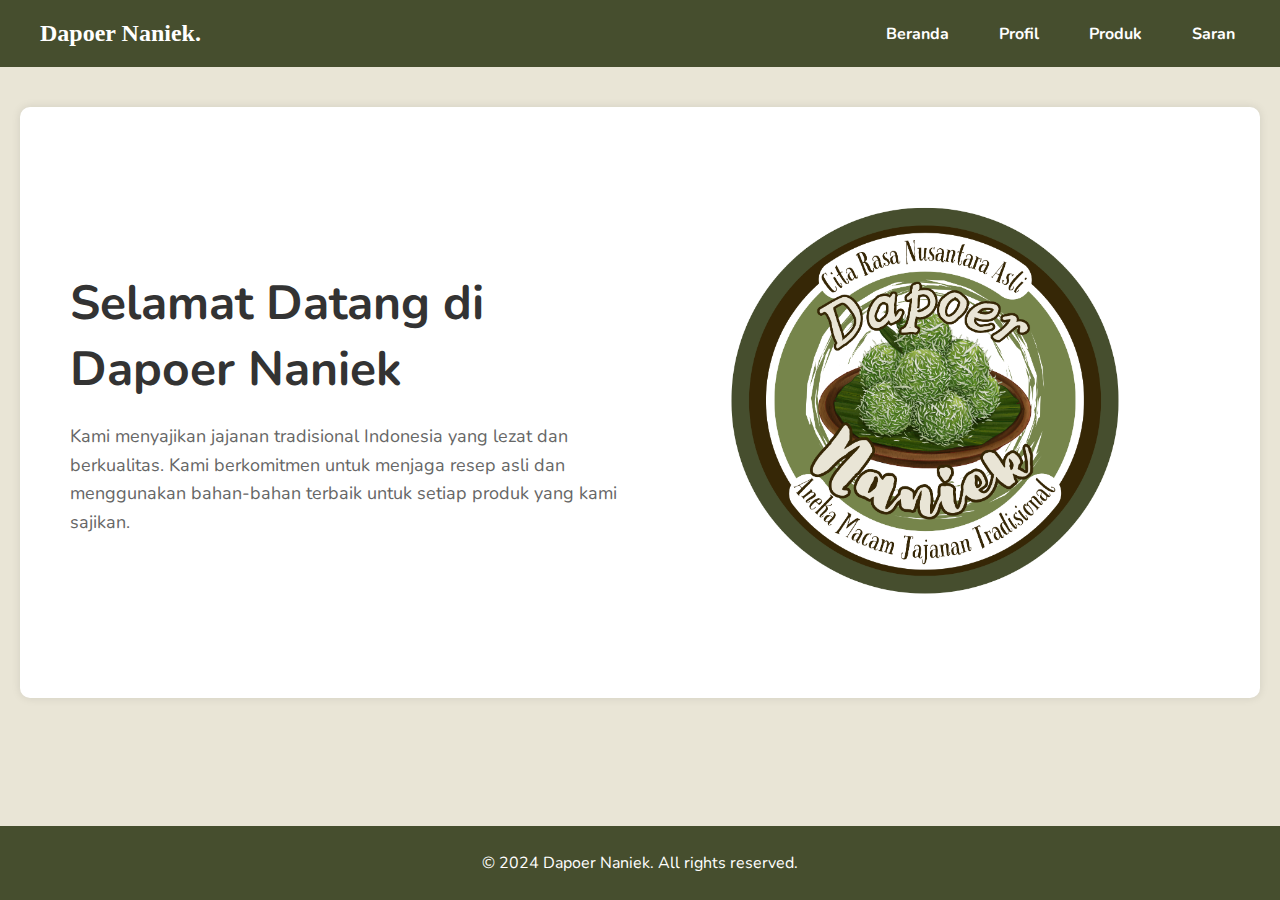
<file: index.html>
<!DOCTYPE html>
<html lang="en">
<head>
    <meta charset="UTF-8">
    <meta name="viewport" content="width=device-width, initial-scale=1.0">
    <title>Beranda - Dapoer Naniek</title>
    <link rel="stylesheet" href="style.css">
</head>
<body>
    <header>
        <div class="logo">Dapoer Naniek.</div>
        <nav>
            <ul>
                <li><a href="index.html">Beranda</a></li>
                <li><a href="profil.html">Profil</a></li>
                <li><a href="produk.html">Produk</a></li>
                <li><a href="saran.html">Saran</a></li>
            </ul>
        </nav>
    </header>
    <!--Untuk Beranda-->
    <main>
        <div class="beranda">
            <div class="beranda-text">
                <h1>Selamat Datang di Dapoer Naniek</h1>
                <p>Kami menyajikan jajanan tradisional Indonesia yang lezat dan berkualitas. Kami berkomitmen untuk menjaga resep asli dan menggunakan bahan-bahan terbaik untuk setiap produk yang kami sajikan.</p>
            </div>
            <div class="beranda-image">
                <img src="gambar/LOGO.png" alt="Makanan Tradisional">
            </div>
        </div>
    </main>
    <footer>
        <p>&copy; 2024 Dapoer Naniek. All rights reserved.</p>
    </footer>

</body>
</html>
</file>
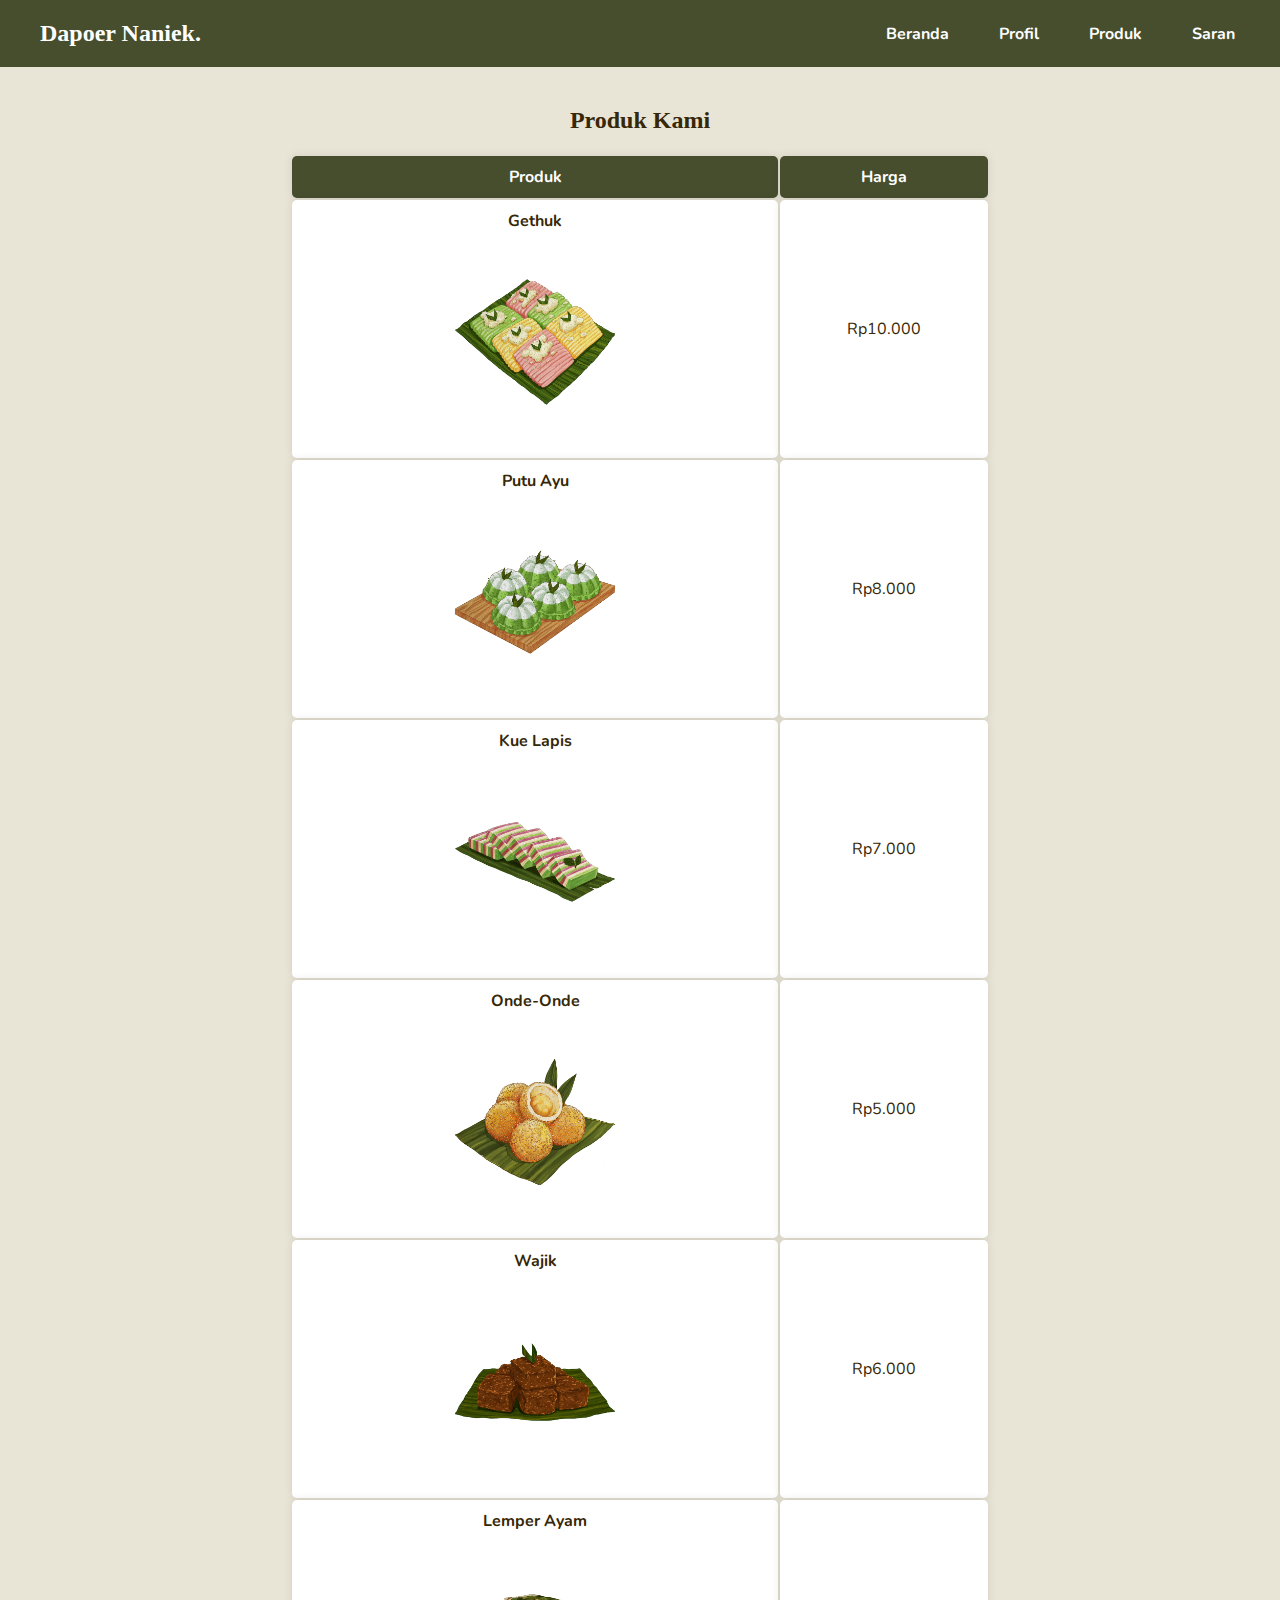
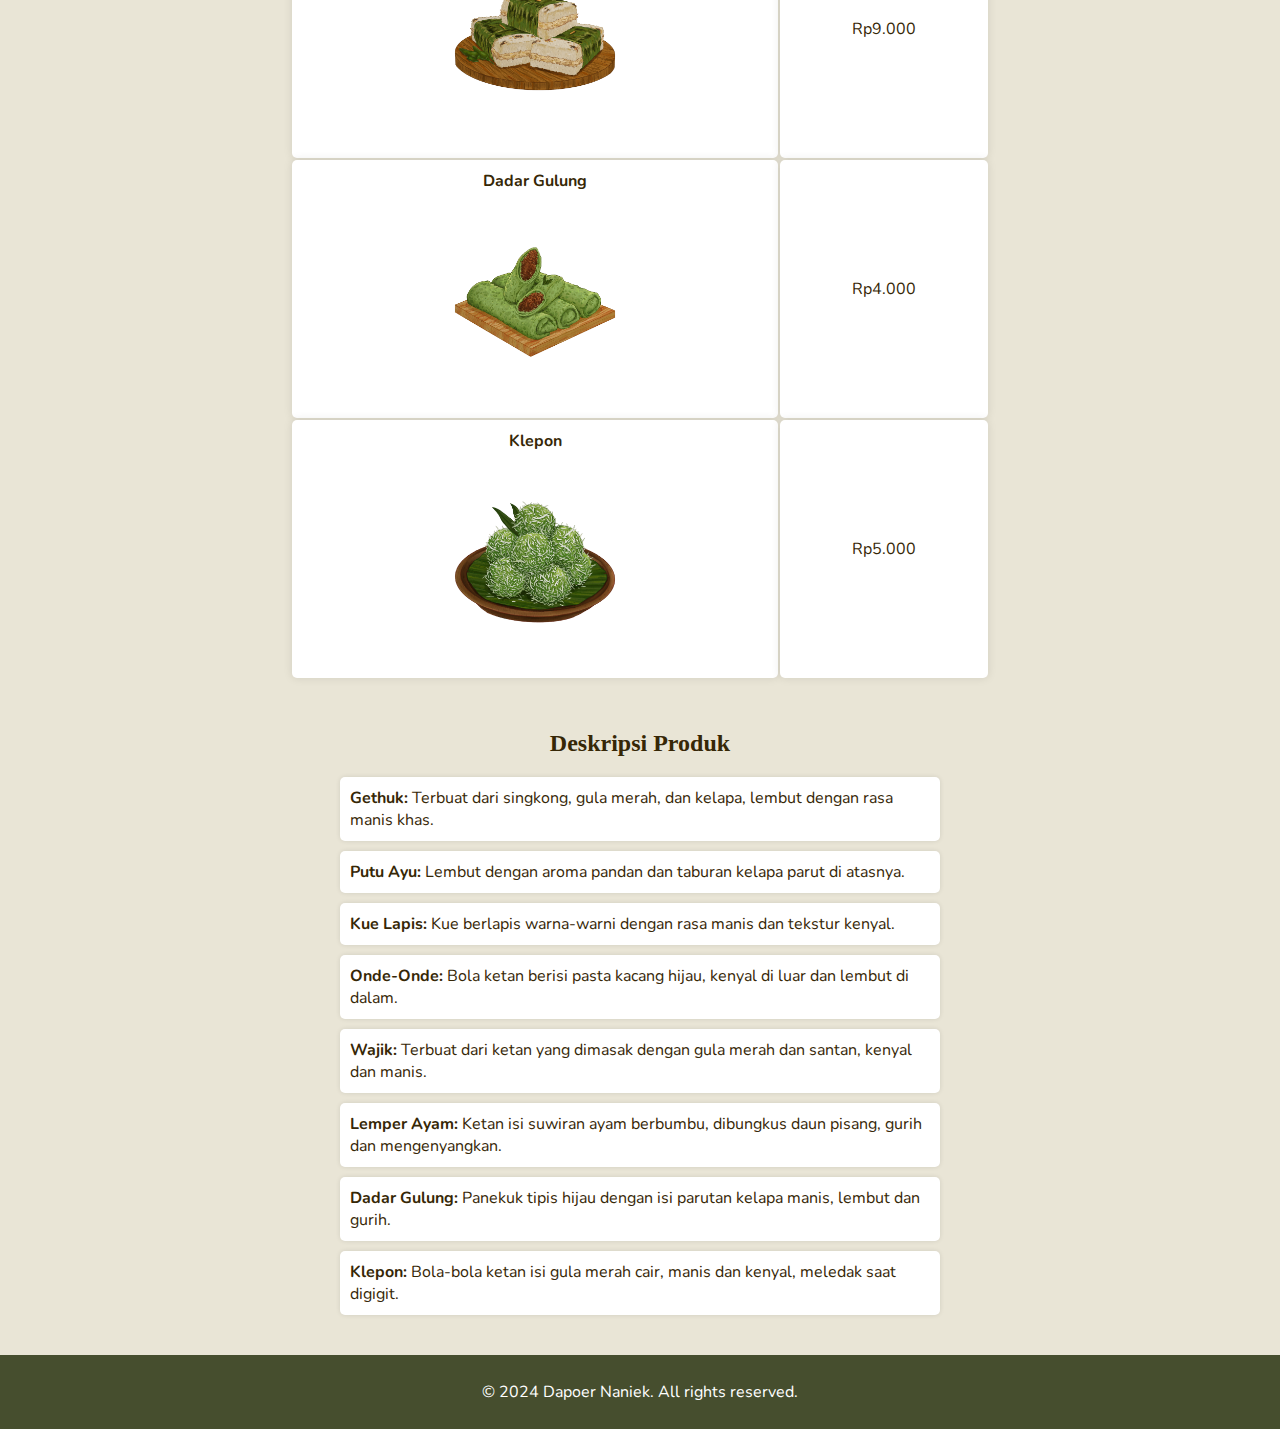
<file: produk.html>
<!DOCTYPE html>
<html lang="en">
<head>
    <meta charset="UTF-8">
    <meta name="viewport" content="width=device-width, initial-scale=1.0">
    <title>Produk - Dapoer Naniek</title>
    <link rel="stylesheet" href="style.css">
</head>
<body>
    <header>
        <div class="logo">Dapoer Naniek.</div>
        <nav>
            <ul>
                <li><a href="index.html">Beranda</a></li>
                <li><a href="profil.html">Profil</a></li>
                <li><a href="produk.html">Produk</a></li>
                <li><a href="saran.html">Saran</a></li>
            </ul>
        </nav>
    </header>
    <!--Untuk Produk-->
    <main>
        <!--Untuk Tabel-->
        <div class="tabel">
            <h2>Produk Kami</h2>
            <table class="tabel-produk">
                <tr>
                    <th>Produk</th>
                    <th>Harga</th>
                </tr>
                <tr>
                    <td>
                        <strong>Gethuk</strong><br>
                        <img src="gambar/gethuk.png" alt="Gethuk">
                    </td>
                    <td>Rp10.000</td>
                </tr>
                <tr>
                    <td>
                        <strong>Putu Ayu</strong><br>
                        <img src="gambar/putu ayu.png" alt="Kue Putu">
                    </td>
                    <td>Rp8.000</td>
                </tr>
                <tr>
                    <td>
                        <strong>Kue Lapis</strong><br>
                        <img src="gambar/kue lapis.png" alt="Kue Lapis">
                    </td>
                    <td>Rp7.000</td>
                </tr>
                <tr>
                    <td>
                        <strong>Onde-Onde</strong><br>
                        <img src="gambar/onde-onde.png" alt="Onde-Onde">
                    </td>
                    <td>Rp5.000</td>
                </tr>
                <tr>
                    <td>
                        <strong>Wajik</strong><br>
                        <img src="gambar/wajik.png" alt="Wajik">
                    </td>
                    <td>Rp6.000</td>
                </tr>
                <tr>
                    <td>
                        <strong>Lemper Ayam</strong><br>
                        <img src="gambar/lemper ayam.png" alt="Lemper Ayam">
                    </td>
                    <td>Rp9.000</td>
                </tr>
                <tr>
                    <td>
                        <strong>Dadar Gulung</strong><br>
                        <img src="gambar/dadar gulung.png" alt="Dadar Gulung">
                    </td>
                    <td>Rp4.000</td>
                </tr>
                <tr>
                    <td>
                        <strong>Klepon</strong><br>
                        <img src="gambar/klepon.png" alt="Klepon">
                    </td>
                    <td>Rp5.000</td>
                </tr>
            </table>
        </div>
        
        <!-- Untuk List -->
        <div class="list">
            <h2>Deskripsi Produk</h2>
            <ul class="list-produk">
                <li><strong>Gethuk:</strong> Terbuat dari singkong, gula merah, dan kelapa, lembut dengan rasa manis khas.</li>
                <li><strong>Putu Ayu:</strong> Lembut dengan aroma pandan dan taburan kelapa parut di atasnya.</li>
                <li><strong>Kue Lapis:</strong> Kue berlapis warna-warni dengan rasa manis dan tekstur kenyal.</li>
                <li><strong>Onde-Onde:</strong> Bola ketan berisi pasta kacang hijau, kenyal di luar dan lembut di dalam.</li>
                <li><strong>Wajik:</strong> Terbuat dari ketan yang dimasak dengan gula merah dan santan, kenyal dan manis.</li>
                <li><strong>Lemper Ayam:</strong> Ketan isi suwiran ayam berbumbu, dibungkus daun pisang, gurih dan mengenyangkan.</li>
                <li><strong>Dadar Gulung:</strong> Panekuk tipis hijau dengan isi parutan kelapa manis, lembut dan gurih.</li>
                <li><strong>Klepon:</strong> Bola-bola ketan isi gula merah cair, manis dan kenyal, meledak saat digigit.</li>
            </ul>
        </div>
    </main>
    <footer>
        <p>&copy; 2024 Dapoer Naniek. All rights reserved.</p>
    </footer>
</body>
</html>
</file>
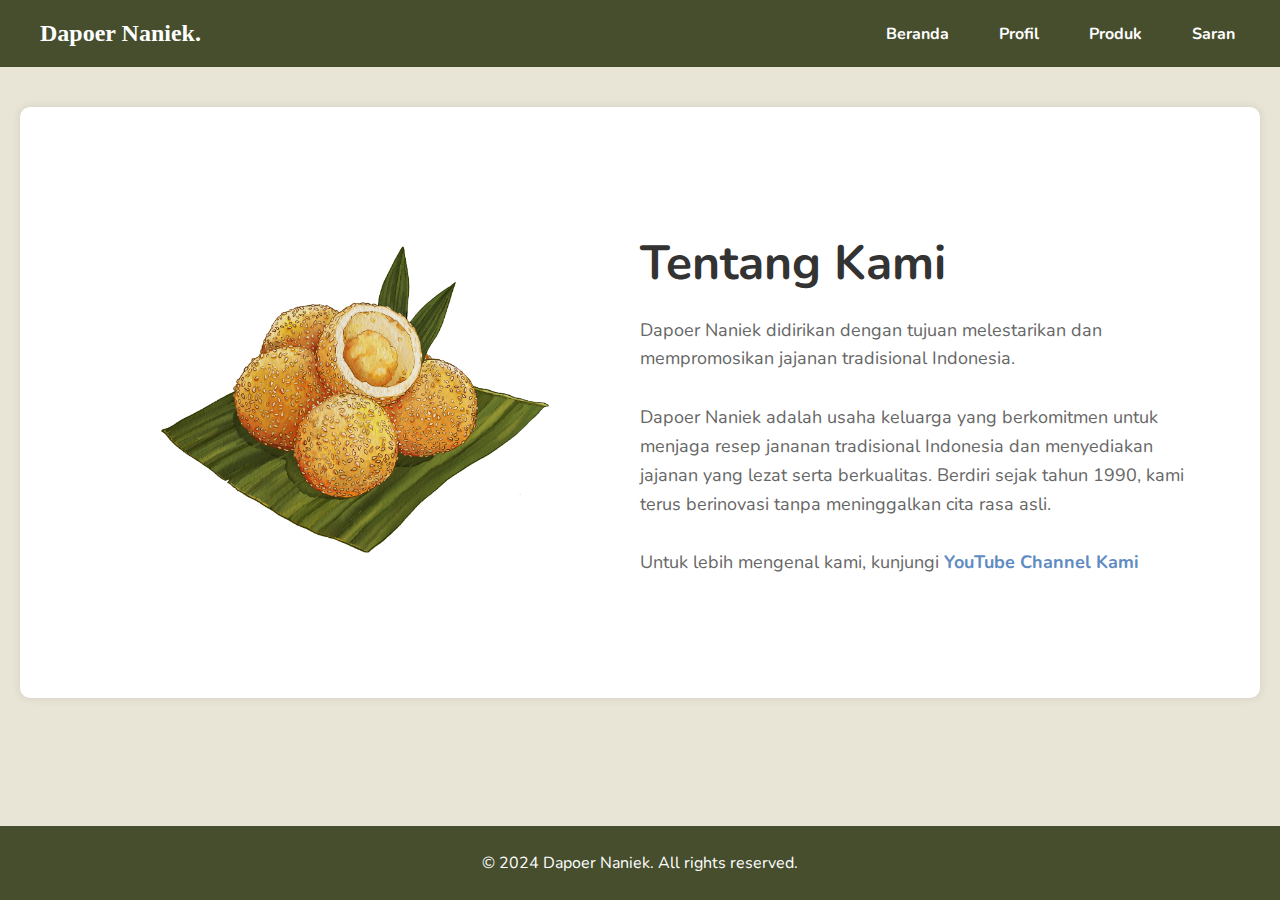
<file: profil.html>
<!DOCTYPE html>
<html lang="en">
<head>
    <meta charset="UTF-8">
    <meta name="viewport" content="width=device-width, initial-scale=1.0">
    <title>Dapoer Naniek - Profil</title>
    <link rel="stylesheet" href="style.css">
</head>
<body>
    <header>
        <div class="logo">Dapoer Naniek.</div>
        <nav>
            <ul>
                <li><a href="index.html">Beranda</a></li>
                <li><a href="profil.html">Profil</a></li>
                <li><a href="produk.html">Produk</a></li>
                <li><a href="saran.html">Saran</a></li>
            </ul>
        </nav>
    </header>
    <!--Untuk Profil-->
    <main>
        <section class="profil">
                <div class="profil-image">
                    <img src="gambar/onde-onde.png" alt="Gambar Profil">
                </div>
                <div class="profil-text">
                    <h1>Tentang Kami</h1>
                    <p>Dapoer Naniek didirikan dengan tujuan melestarikan dan mempromosikan jajanan tradisional Indonesia.</p>
                    <p>Dapoer Naniek adalah usaha keluarga yang berkomitmen untuk menjaga resep jananan tradisional Indonesia dan menyediakan jajanan yang lezat serta berkualitas. Berdiri sejak tahun 1990, kami terus berinovasi tanpa meninggalkan cita rasa asli.</p>
                    <p>Untuk lebih mengenal kami, kunjungi <a href="https://www.youtube.com" target="_blank">YouTube Channel Kami</a></p>
    
                </div>
        </section>
    </main>
    <footer>
        <p>&copy; 2024 Dapoer Naniek. All rights reserved.</p>
    </footer>
</body>
</html>
</file>
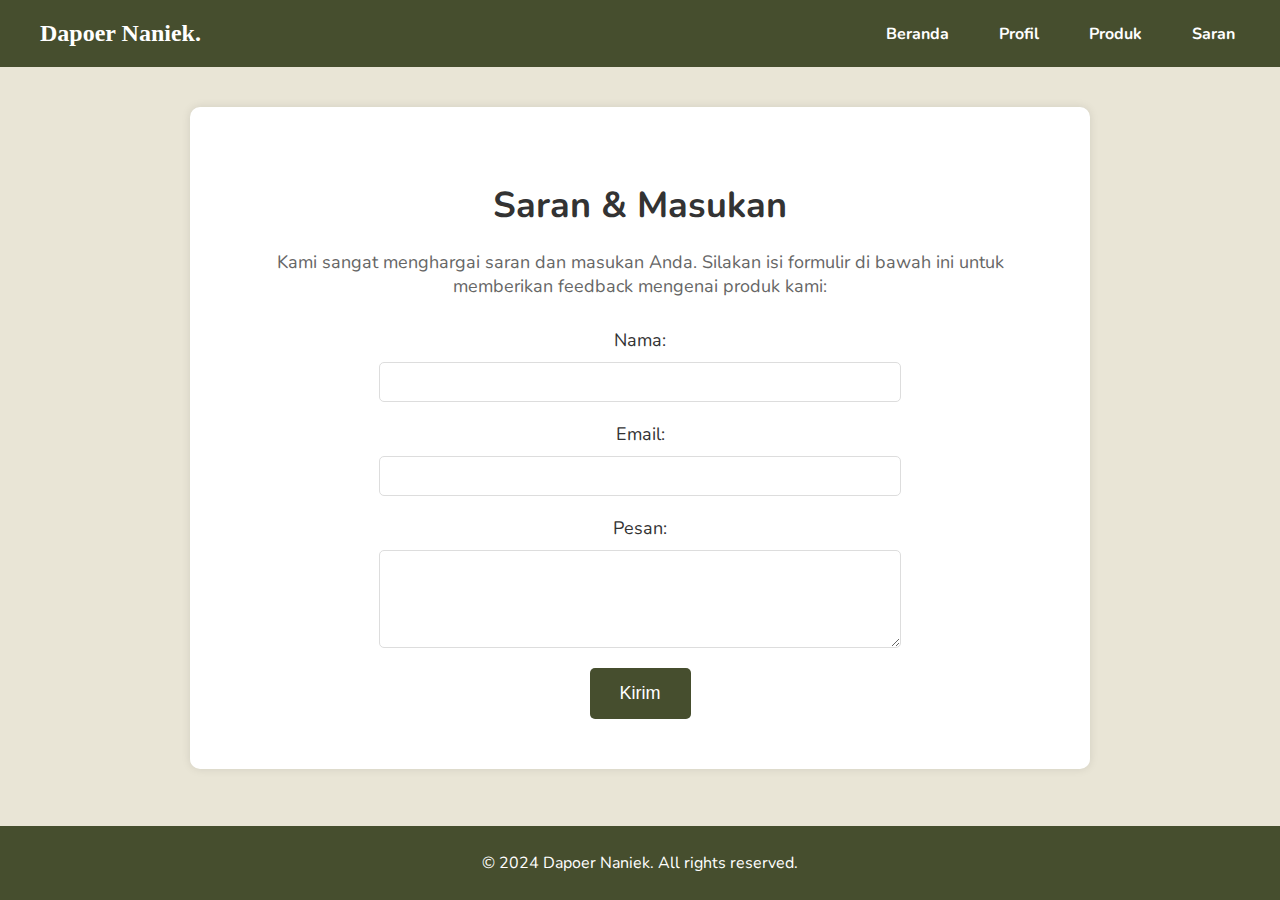
<file: saran.html>
<!DOCTYPE html>
<html lang="en">
<head>
    <meta charset="UTF-8">
    <meta name="viewport" content="width=device-width, initial-scale=1.0">
    <title>Saran - Dapoer Naniek</title>
    <link rel="stylesheet" href="style.css">
</head>
<body>
    <header>
        <div class="logo">Dapoer Naniek.</div>
        <nav>
            <ul>
                <li><a href="index.html">Beranda</a></li>
                <li><a href="profil.html">Profil</a></li>
                <li><a href="produk.html">Produk</a></li>
                <li><a href="saran.html">Saran</a></li>
            </ul>
        </nav>
    </header>
        <!--Untuk Saran-->
    <main>
        <section class="saran">
            <h1>Saran & Masukan</h1>
            <p>Kami sangat menghargai saran dan masukan Anda. Silakan isi formulir di bawah ini untuk memberikan feedback mengenai produk kami:</p>
            <form action="#" method="post">
                <label for="name">Nama:</label>
                <input type="text" id="name" name="name" required>
                
                <label for="email">Email:</label>
                <input type="email" id="email" name="email" required>
                
                <label for="message">Pesan:</label>
                <textarea id="message" name="message" rows="4" required></textarea>
                
                <button type="submit">Kirim</button>
            </form>
        </section>
    </main>
    <footer>
        <p>&copy; 2024 Dapoer Naniek. All rights reserved.</p>
    </footer>
</body>
</html>
</file>
<file: style.css>
@import url('https://fonts.googleapis.com/css2?family=Nunito:ital,wght@0,200..1000;1,200..1000&display=swap');

/* General Styles */
body {
    font-family: "Nunito", serif;
    margin: 0;
    padding: 0;
    background-color: #e9e5d6;
    color: #362706;
    min-height: 100vh;
    display: flex;
    flex-direction: column;
}

header {
    background-color: #464e2e;
    color: #fff;
    padding: 20px;
    display: flex;
    align-items: center;
    justify-content: space-between;
    position: sticky;
    top: 0;
    z-index: 1000;
}

header .logo {
    font-family:Georgia, 'Times New Roman', Times, serif;
    font-size: 24px;
    font-weight: bold;
    color: white;
    margin-left: 20px;
}

nav ul {
    list-style: none;
    display: flex;
    margin: 0;
}

nav ul li {
    margin: 0 15px;
}

nav ul li a {
    text-decoration: none;
    color:#fff;
    font-weight: bold;
    padding: 5px 10px;
}

nav ul li a:hover {
    background-color: #acb992;
    border-radius: 5px;
}

main {
    flex: 1;
    padding: 20px;
    text-align: center;
}

footer {
    background-color: #464e2e;
    color: white;
    text-align: center;
    padding: 10px 0;
    width: 100%;
}

/* Beranda */
.beranda {
    display: flex;
    justify-content: space-between;
    align-items: center;
    background-color: #fff;
    padding: 50px;
    box-shadow: 0 0 10px rgba(0, 0, 0, 0.1);
    border-radius: 10px;
    margin: 20px auto;
    max-width: 1200px;
}

.beranda-text {
    max-width: 50%;
    text-align: left;
}

.beranda-text h1 {
    font-size: 48px;
    color: #333;
    margin-bottom: 20px;
}

.beranda-text p {
    font-size: 18px;
    line-height: 1.6;
    color: #666;
    margin-bottom: 30px;
}

.beranda-image img {
    max-width: 85%;
    border-radius: 10px;
}

/* Profil */
.profil {
    display: flex;
    justify-content: space-between;
    align-items: center;
    background-color: #fff;
    padding: 50px;
    box-shadow: 0 0 10px rgba(0, 0, 0, 0.1);
    border-radius: 10px;
    margin: 20px auto;
    max-width: 1200px;
}

.profil-image img {
    max-width: 85%;
    border-radius: 10px;
}

.profil-text {
    max-width: 50%;
    text-align: left;
}

.profil-text h1 {
    font-size: 48px;
    color: #333;
    margin-bottom: 20px;
}

.profil-text p {
    font-size: 18px;
    line-height: 1.6;
    color: #666;
    margin-bottom: 30px;
}

.profil-text a {
    color: #608BC1;
    text-decoration: none;
    font-weight: bold;
}

.profil-text a:hover {
    text-decoration: underline;
}

/* Produk */

.tabel {
    margin-bottom: 50px;
}

.tabel h2 {
    font-family:Cambria, Cochin, Georgia, Times, 'Times New Roman', serif;
}

.tabel-produk {
    width: 80%;
    max-width: 700px;
    margin: 0 auto;
    margin-top: 20px;
}

.tabel-produk th, .tabel-produk td {
    box-shadow: 0 0 10px rgba(0, 0, 0, 0.1);
    border-radius: 5px;
    background-color: white;
    padding: 10px;
    text-align: center;
}

.tabel-produk th {
    background-color: #464e2e;
    color: white;
}

.tabel-produk td img {
    width: 200px;
    height: auto;
    margin-top: 10px;
}

.list {
    margin-top: 50px;
}

.list h2 {
    font-family: Cambria, Cochin, Georgia, Times, 'Times New Roman', serif;
}

.list-produk {
    list-style-type: none;
    padding: 0;
    max-width: 600px;
    margin: 20px auto;
    text-align: left;
}

.list-produk li {
    background-color: #fff;
    margin: 10px 0;
    padding: 10px;
    border-radius: 5px;
    box-shadow: 0 0 5px rgba(0, 0, 0, 0.1);
}

/* Saran */
.saran {
    background-color: #fff;
    padding: 50px;
    box-shadow: 0 0 10px rgba(0, 0, 0, 0.1);
    border-radius: 10px;
    margin: 20px auto;
    max-width: 800px;
}

.saran h1 {
    font-size: 36px;
    color: #333;
    margin-bottom: 20px;
}

.saran p {
    font-size: 18px;
    color: #666;
    margin-bottom: 30px;
}

.saran form {
    display: flex;
    flex-direction: column;
    align-items: center;
}

.saran form label {
    font-size: 18px;
    color: #333;
    margin-bottom: 10px;
}

.saran form input, .saran form textarea {
    width: 100%;
    max-width: 500px;
    padding: 10px;
    margin-bottom: 20px;
    border: 1px solid #ddd;
    border-radius: 5px;
    font-size: 16px;
    color: #333;
}

.saran form button {
    background-color: #464e2e;
    color: white;
    padding: 15px 30px;
    text-decoration: none;
    border-radius: 5px;
    font-size: 18px;
    border: none;
}

.saran form button:hover {
    background-color: #acb992;
}

/* Responsive Design */
@media (max-width: 768px) {
    .beranda, .profil {
        flex-direction: column;
        text-align: center;
    }

    .beranda-text, .profil-text {
        max-width: 100%;
    }

    nav ul {
        flex-direction: column;
        align-items: center;
    }

    nav ul li {
        margin: 10px 0;
    }

    .tabel-produk td img {
        max-width: 100px;
    }
}

@media (max-width: 480px) {
    header {
        flex-direction: column;
        text-align: center;
    }

    .beranda-text h1, .profil-text h1 {
        font-size: 32px;
    }

    .beranda-text p, .profil-text p {
        font-size: 16px;
    }

    .saran {
        padding: 20px;
    }
}
</file>
